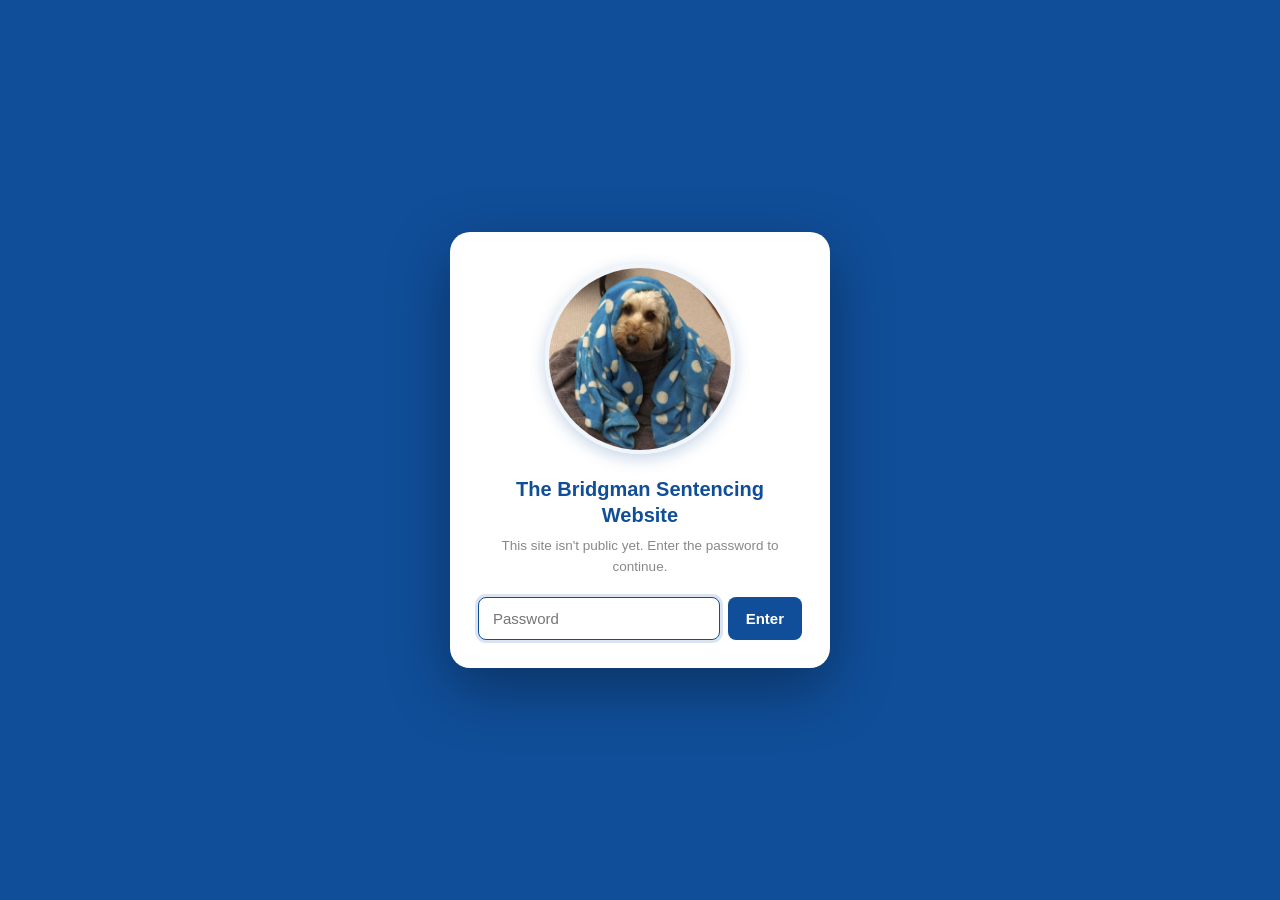
<file: index.html>
<!DOCTYPE html>
<html lang="en">
<head>
<meta charset="UTF-8">
<meta name="viewport" content="width=device-width, initial-scale=1.0">
<title>The Bridgman Sentencing Website</title>
<link rel="icon" href="assets/icon_calculator.png">
<link rel="stylesheet" href="css/style.css">
</head>
<body>

<!-- ─────────────────────────  MOBILE (iPhone) BLOCK  ───────────────────────── -->
  <div id="mobile-block" class="mobile-block" hidden>
    <div class="mobile-block-card">
      <img src="assets/icon_calculator.png" alt="Bridgman Sentencing Calculator app icon" class="mobile-block-icon">
      <h1 class="mobile-block-title">Get the app</h1>
      <p class="mobile-block-sub">The Bridgman Sentencing Calculator is available as an app for your phone. For the best experience, please use the app instead of this website.</p>
      <a class="store-btn" href="https://apps.apple.com/nz/app/bridgman-sentencing-calculator/id6448220807" target="_blank" rel="noopener noreferrer">Download on the App Store</a>
    </div>
  </div>
  
  <!-- ─────────────────────────  GATE  ───────────────────────── -->
  <div id="gate" class="gate">
    <div class="gate-card">
      <img src="assets/dog.jpg" alt="A very patient dog wrapped in a blue polka-dot blanket" class="gate-dog">
      <h1 class="gate-title">The Bridgman Sentencing Website</h1>
      <p class="gate-sub">This site isn't public yet. Enter the password to continue.</p>
      <form id="gate-form" class="gate-form" autocomplete="off">
        <input type="password" id="gate-input" class="gate-input" placeholder="Password" autocomplete="off" autocapitalize="off" spellcheck="false">
        <button type="submit" class="gate-btn">Enter</button>
      </form>
      <p id="gate-error" class="gate-error" hidden>That's not it — try again.</p>
    </div>
  </div>

  <!-- ─────────────────────────  APP  ───────────────────────── -->
  <div id="app" class="app" hidden>

    <header class="banner">
      <div class="banner-inner">
        <a href="#/calculator" class="banner-title">The Bridgman Sentencing Website</a>
        <button id="nav-toggle" class="nav-toggle" aria-label="Toggle navigation" aria-expanded="false">
          <span></span><span></span><span></span>
        </button>
        <nav id="banner-nav" class="banner-nav">
          <a href="#/calculator" data-route="calculator">Sentencing Calculator</a>
          <a href="#/theorem" data-route="theorem">Bridgman Theorem</a>
          <a href="#/guidelines" data-route="guidelines">Sentencing Guidelines</a>
          <a href="#/warnings" data-route="warnings">Three Strikes Guide</a>
          <a href="#/about" data-route="about">About</a>
        </nav>
      </div>
    </header>

    <main id="page-title-bar" class="page-title-bar">
      <h1 id="page-title">Bridgman Sentencing Calculator</h1>
    </main>

    <main id="content" class="content"></main>

  </div>

  <script type="module" src="js/app.js"></script>
</body>
</html>
</file>
<file: css/style.css>
/* ─────────────────────────  DESIGN TOKENS  ───────────────────────── */
:root {
  --blue: #104E99;
  --blue-dark: #0b3a73;
  --blue-tint: #f0f5fb;
  --blue-tint-2: #eef2f8;
  --red: #A32D2D;
  --green: #0F6E56;
  --amber: #854F0B;
  --ink: #1a1a1a;
  --grey: #888888;
  --grey-light: #aaaaaa;
  --border: #e8e8e8;
  --border-light: #f0f0f0;
  --bg: #f5f5f5;
  --white: #ffffff;
  --radius: 12px;
  --radius-sm: 8px;
  --shadow: 0 1px 3px rgba(16, 78, 153, 0.06);
}

* { box-sizing: border-box; }

html, body {
  margin: 0;
  padding: 0;
  font-family: -apple-system, BlinkMacSystemFont, "Segoe UI", Roboto, Helvetica, Arial, sans-serif;
  color: var(--ink);
  background: var(--bg);
  -webkit-font-smoothing: antialiased;
}

a { color: inherit; text-decoration: none; }
button { font-family: inherit; cursor: pointer; }

/* ─────────────────────────  GATE  ───────────────────────── */
.gate {
  position: fixed;
  inset: 0;
  width: 100%;
  height: 100%;
  overflow-y: auto;
  z-index: 2000;
  display: flex;
  align-items: center;
  justify-content: center;
  background: var(--blue);
  padding: 24px;
}

.gate[hidden] { display: none !important; }

/* ─────────────────────────  MOBILE (iPHONE) BLOCK  ───────────────────────── */
.mobile-block {
  position: fixed;
  inset: 0;
  width: 100%;
  height: 100%;
  overflow-y: auto;
  z-index: 3000;
  display: flex;
  align-items: center;
  justify-content: center;
  background: var(--blue);
  padding: 24px;
}

.mobile-block[hidden] { display: none !important; }

.mobile-block-card {
  background: var(--white);
  border-radius: 20px;
  padding: 36px 28px 32px;
  max-width: 360px;
  width: 100%;
  text-align: center;
  box-shadow: 0 20px 60px rgba(0, 0, 0, 0.35);
}

.mobile-block-icon {
  width: 84px;
  height: 84px;
  border-radius: 20px;
  margin-bottom: 18px;
}

.mobile-block-title {
  font-size: 21px;
  font-weight: 700;
  color: var(--blue);
  margin: 0 0 10px;
}

.mobile-block-sub {
  font-size: 14px;
  color: var(--grey);
  line-height: 1.5;
  margin: 0 0 22px;
}

.store-btn {
  display: inline-block;
  width: 100%;
  background: var(--blue);
  color: #fff;
  border: none;
  border-radius: var(--radius-sm);
  padding: 14px 18px;
  font-size: 15px;
  font-weight: 600;
  transition: background 0.15s;
}

.store-btn:hover { background: var(--blue-dark); }

.gate-card {
  background: var(--white);
  border-radius: 20px;
  padding: 32px 28px 28px;
  max-width: 380px;
  width: 100%;
  text-align: center;
  box-shadow: 0 20px 60px rgba(0, 0, 0, 0.35);
}

.gate-dog {
  width: 190px;
  height: 190px;
  object-fit: cover;
  border-radius: 50%;
  border: 4px solid var(--blue-tint);
  box-shadow: 0 4px 16px rgba(16, 78, 153, 0.25);
  margin-bottom: 18px;
}

.gate-title {
  font-size: 20px;
  font-weight: 700;
  color: var(--blue);
  margin: 0 0 8px;
  line-height: 1.3;
}

.gate-sub {
  font-size: 13.5px;
  color: var(--grey);
  margin: 0 0 20px;
  line-height: 1.5;
}

.gate-form {
  display: flex;
  gap: 8px;
}

.gate-input {
  flex: 1;
  border: 1px solid #ccc;
  border-radius: var(--radius-sm);
  padding: 12px 14px;
  font-size: 15px;
  color: var(--ink);
  background: var(--white);
  min-width: 0;
}

.gate-input:focus {
  outline: none;
  border-color: var(--blue);
  box-shadow: 0 0 0 3px rgba(16, 78, 153, 0.15);
}

.gate-btn {
  background: var(--blue);
  color: #fff;
  border: none;
  border-radius: var(--radius-sm);
  padding: 12px 18px;
  font-size: 15px;
  font-weight: 600;
  transition: background 0.15s;
}

.gate-btn:hover { background: var(--blue-dark); }

.gate-error {
  color: var(--red);
  font-size: 13px;
  margin: 14px 0 0;
  font-weight: 500;
}

/* ─────────────────────────  BANNER / NAV  ───────────────────────── */
.banner {
  background: var(--blue);
  position: sticky;
  top: 0;
  z-index: 100;
  box-shadow: 0 2px 8px rgba(0, 0, 0, 0.15);
}

.banner-inner {
  max-width: 1200px;
  margin: 0 auto;
  padding: 0 20px;
  min-height: 60px;
  display: flex;
  align-items: center;
  justify-content: space-between;
  flex-wrap: wrap;
}

.banner-title {
  color: #fff;
  font-size: 18px;
  font-weight: 700;
  letter-spacing: 0.2px;
  padding: 14px 0;
  white-space: nowrap;
}

.banner-nav {
  display: flex;
  gap: 4px;
  flex-wrap: wrap;
  justify-content: flex-end;
}

.banner-nav a {
  color: rgba(255, 255, 255, 0.78);
  font-size: 13.5px;
  font-weight: 600;
  padding: 10px 12px;
  border-radius: 8px;
  transition: background 0.15s, color 0.15s;
  white-space: nowrap;
}

.banner-nav a:hover {
  background: rgba(255, 255, 255, 0.1);
  color: #fff;
}

.banner-nav a.active {
  background: rgba(255, 255, 255, 0.16);
  color: #fff;
}

.nav-toggle {
  display: none;
  flex-direction: column;
  justify-content: center;
  gap: 4px;
  width: 34px;
  height: 34px;
  background: transparent;
  border: none;
  padding: 6px;
}

.nav-toggle span {
  display: block;
  height: 2px;
  width: 100%;
  background: #fff;
  border-radius: 2px;
}

.page-title-bar {
  max-width: 900px;
  margin: 0 auto;
  padding: 18px 16px 0;
}

.page-title-bar h1 {
  font-size: 19px;
  font-weight: 600;
  color: var(--blue);
  margin: 0;
}

.content {
  max-width: 900px;
  margin: 0 auto;
  padding: 14px 16px 60px;
}

/* ─────────────────────────  SHARED CARD/SECTION  ───────────────────────── */
.section {
  background: var(--white);
  border-radius: var(--radius);
  padding: 16px;
  margin-bottom: 10px;
  border: 0.5px solid var(--border);
}

.sec-title-row {
  display: flex;
  justify-content: space-between;
  align-items: center;
  margin-bottom: 14px;
}

.sec-title {
  font-size: 11px;
  font-weight: 600;
  color: var(--grey);
  text-transform: uppercase;
  letter-spacing: 0.8px;
}

.reset-btn {
  width: 32px;
  height: 32px;
  border-radius: 16px;
  background: var(--blue-tint);
  border: 0.5px solid var(--blue);
  color: var(--blue);
  font-size: 18px;
  display: flex;
  align-items: center;
  justify-content: center;
  line-height: 1;
}

.help-btn {
  border: 1px solid var(--blue);
  border-radius: 16px;
  padding: 6px 14px;
  color: var(--blue);
  font-weight: 600;
  font-size: 13px;
  background: transparent;
}

.divider {
  height: 0.5px;
  background: var(--border);
  margin: 12px 0;
}

/* ─────────────────────────  CALCULATOR  ───────────────────────── */
.row { display: flex; gap: 10px; }
.sp-field { flex: 1; }
.sp-label { font-size: 13px; color: var(--grey); margin-bottom: 4px; display: block; }
.sp-input {
  width: 100%;
  border: 0.5px solid #ccc;
  border-radius: var(--radius-sm);
  padding: 10px;
  font-size: 16px;
  text-align: right;
  background: #fff;
  color: var(--ink);
}

.factor-row { margin-bottom: 20px; padding-bottom: 20px; border-bottom: 0.5px solid var(--border); }
.factor-row:last-child { border-bottom: none; margin-bottom: 0; padding-bottom: 0; }
.factor-name { font-size: 15px; font-weight: 600; color: var(--blue); margin-bottom: 8px; }

.slider { width: 100%; height: 28px; -webkit-appearance: none; appearance: none; background: transparent; }
.slider::-webkit-slider-runnable-track {
  height: 4px;
  background: linear-gradient(to right, var(--blue) 0%, var(--blue) var(--fill, 0%), #d0d0d0 var(--fill, 0%), #d0d0d0 100%);
  border-radius: 2px;
}
.slider::-webkit-slider-thumb {
  -webkit-appearance: none;
  appearance: none;
  width: 18px; height: 18px;
  border-radius: 50%;
  background: var(--blue);
  margin-top: -7px;
  border: 2px solid #fff;
  box-shadow: 0 1px 3px rgba(0,0,0,0.3);
}
.slider::-moz-range-track {
  height: 4px;
  background: #d0d0d0;
  border-radius: 2px;
}
.slider::-moz-range-progress {
  height: 4px;
  background: var(--blue);
  border-radius: 2px;
}
.slider::-moz-range-thumb {
  width: 16px; height: 16px;
  border-radius: 50%;
  background: var(--blue);
  border: 2px solid #fff;
  box-shadow: 0 1px 3px rgba(0,0,0,0.3);
}

.bounds { display: flex; justify-content: space-between; margin-bottom: 8px; }
.bounds-text { font-size: 11px; color: var(--grey-light); }

.factor-inputs { display: flex; gap: 10px; }
.input-group { flex: 1; }
.input-label { font-size: 11px; color: var(--grey); margin-bottom: 3px; display: block; }
.mini-input {
  width: 100%;
  border: 0.5px solid #ccc;
  border-radius: var(--radius-sm);
  padding: 7px 10px;
  font-size: 14px;
  text-align: right;
  color: var(--ink);
  background: #fff;
}

.result-section { background: #fff; border-radius: var(--radius); padding: 16px; margin-bottom: 10px; border: 0.5px solid var(--border); }
.cap-section { border-color: var(--amber); border-width: 1px; }
.cap-badge { background: #FFF3E0; border-radius: 6px; padding: 4px 10px; display: inline-block; margin-bottom: 10px; }
.cap-badge-text { font-size: 12px; font-weight: 600; color: var(--amber); }
.cap-note { font-size: 12px; color: var(--amber); line-height: 18px; }
.but-for-label { font-size: 13px; color: var(--grey); text-align: center; margin-bottom: 4px; font-style: italic; }

.result-label { font-size: 13px; color: var(--grey); text-align: center; margin-bottom: 4px; }
.result-big { font-size: 26px; font-weight: 500; color: var(--blue); text-align: center; }
.result-sub { font-size: 13px; color: var(--grey); text-align: center; margin-top: 4px; }
.sub-result-header { font-size: 11px; font-weight: 600; color: var(--grey); text-transform: uppercase; letter-spacing: 0.8px; margin-bottom: 4px; text-align: center; }
.sub-result-val { font-size: 17px; font-weight: 500; color: var(--blue); text-align: center; margin-bottom: 2px; }

.net-row { display: flex; gap: 10px; }
.net-card { flex: 1; background: var(--bg); border-radius: var(--radius-sm); padding: 12px; }
.net-label { font-size: 11px; color: var(--grey); margin-bottom: 3px; }
.net-val { font-size: 18px; font-weight: 500; color: var(--blue); }

.parole-header { font-size: 11px; font-weight: 600; color: var(--grey); text-transform: uppercase; letter-spacing: 0.8px; margin-bottom: 6px; }
.parole-row { display: flex; justify-content: space-between; padding: 5px 0; border-bottom: 0.5px solid var(--border-light); }
.parole-label { font-size: 13px; color: var(--grey); }
.parole-val { font-size: 13px; font-weight: 500; color: var(--ink); }

.wf-row { display: flex; justify-content: space-between; align-items: center; padding: 4px 0; border-bottom: 0.5px solid var(--border-light); gap: 6px; }
.wf-label { font-size: 13px; color: var(--grey); flex: 1; }
.wf-right { display: flex; align-items: center; gap: 6px; }
.wf-delta { font-size: 13px; font-weight: 500; color: var(--blue); }
.wf-delta.neutral { color: var(--ink); }
.wf-run { font-size: 11px; color: var(--grey-light); }

.toast {
  position: fixed;
  bottom: 30px;
  left: 50%;
  transform: translateX(-50%);
  background: rgba(16, 78, 153, 0.94);
  color: #fff;
  padding: 10px 20px;
  border-radius: 20px;
  font-size: 15px;
  font-weight: 500;
  opacity: 0;
  transition: opacity 0.15s;
  pointer-events: none;
  z-index: 500;
  white-space: nowrap;
}
.toast.show { opacity: 1; }

.footer-text { font-size: 13px; color: var(--grey-light); text-align: center; line-height: 18px; margin-top: 8px; }

/* ─────────────────────────  THEOREM  ───────────────────────── */
.field-label { font-size: 13px; color: var(--grey); margin-bottom: 4px; display: block; }
.text-input {
  width: 100%;
  border: 0.5px solid #ccc;
  border-radius: var(--radius-sm);
  padding: 10px;
  font-size: 16px;
  background: #fff;
  color: var(--ink);
}
.band-badge { margin-top: 10px; padding: 4px 10px; border-radius: var(--radius-sm); border: 0.5px solid; display: inline-block; background: #f9f9f9; }
.band-text { font-size: 12px; font-weight: 600; }
.band-note { margin-top: 8px; font-size: 12px; color: var(--amber); line-height: 17px; }

.consp-btn { margin-top: 14px; padding: 8px 14px; background: var(--blue-tint); border-radius: var(--radius-sm); border: 0.5px solid var(--blue); color: var(--blue); font-weight: 600; font-size: 13px; }
.consp-section { margin-top: 14px; padding-top: 14px; border-top: 0.5px solid var(--border); }
.consp-header { display: flex; justify-content: space-between; align-items: center; margin-bottom: 12px; }
.consp-title { font-size: 13px; font-weight: 700; color: var(--blue); }
.btn-row { display: flex; gap: 8px; }
.small-btn { padding: 4px 10px; background: var(--blue-tint); border-radius: 6px; border: 0.5px solid var(--blue); color: var(--blue); font-weight: 500; font-size: 12px; }
.small-btn.danger { background: #fff0f0; border-color: var(--red); color: var(--red); }
.consp-comp-label { font-size: 15px; font-weight: 500; color: var(--blue); text-align: center; margin: 4px 0; }
.consp-bounds, .role-bounds { display: flex; justify-content: space-between; }
.bound-text { font-size: 10px; color: var(--grey-light); line-height: 14px; white-space: pre-line; }
.role-category-row { display: flex; justify-content: space-between; margin-top: 4px; margin-bottom: 4px; }
.role-category-text { flex: 1; font-size: 13px; font-weight: 600; color: var(--grey-light); }

.role-main { font-size: 18px; font-weight: 500; color: var(--blue); text-align: center; margin-bottom: 3px; }
.role-sub { font-size: 12px; color: var(--grey); text-align: center; margin-bottom: 10px; }

.send-btn { margin-top: 16px; padding: 12px; background: var(--blue-tint); border-radius: var(--radius-sm); border: 0.5px solid var(--blue); width: 100%; color: var(--blue); font-weight: 500; font-size: 14px; text-align: center; }
.empty-state { background: #fff; border-radius: var(--radius); padding: 24px; border: 0.5px solid var(--border); text-align: center; }
.empty-text { font-size: 14px; color: var(--grey-light); }
.italic {font-style: italic; }

/* ─────────────────────────  MODAL  ───────────────────────── */
.modal-overlay {
  position: fixed; inset: 0;
  background: rgba(0,0,0,0.4);
  display: flex; align-items: center; justify-content: center;
  padding: 24px;
  z-index: 1000;
}
.modal-overlay[hidden] { display: none; }
.modal-box {
  background: #fff;
  border-radius: 14px;
  padding: 20px;
  width: 100%;
  max-width: 460px;
  max-height: 80vh;
  overflow-y: auto;
}
.modal-title { font-size: 16px; font-weight: 700; color: var(--ink); margin: 0 0 12px; }
.modal-title.blue { color: var(--blue); }
.modal-title-lg { font-size: 19px; font-weight: 700; color: var(--blue); margin: 0 0 14px; line-height: 25px; }
.modal-body { font-size: 14px; color: #555; line-height: 22px; margin: 0 0 14px; }
.modal-close { margin-top: 4px; padding: 10px; background: var(--blue-tint); border-radius: var(--radius-sm); border: 0.5px solid var(--blue); text-align: center; color: var(--blue); font-weight: 500; font-size: 14px; width: 100%; }

/* ─────────────────────────  GUIDELINES ACCORDIONS  ───────────────────────── */
.group-heading-row { display: flex; justify-content: space-between; align-items: center; margin-bottom: 8px; }
.group-heading { font-size: 18px; font-weight: 700; color: var(--blue); margin: 24px 0 8px; }
.group-heading:first-child { margin-top: 0; }

.acc-wrap { border: 0.5px solid var(--border); border-radius: 12px; margin-bottom: 10px; overflow: hidden; background: #fff; }
.acc-wrap.nested { margin: 8px 0; border-color: var(--border); }
.acc-header { display: flex; justify-content: space-between; align-items: center; width: 100%; padding: 12px 14px; background: #f4f7fb; border: none; text-align: left; }
.acc-header.nested { background: var(--blue-tint-2); padding: 10px 14px; }
.acc-title { font-size: 16px; font-weight: 600; color: var(--blue); flex: 1; }
.acc-title.nested { font-size: 15px; }
.acc-chevron { font-size: 14px; color: var(--blue); margin-left: 8px; }
.acc-body { padding: 10px 14px 14px; background: #fff; }
.acc-body[hidden] { display: none; }
.acc-collapse-row { text-align: center; padding-top: 10px; margin-top: 4px; border-top: 1px solid var(--border); }
.acc-collapse-btn { color: var(--blue); font-size: 13px; font-weight: 600; background: none; border: none; }

.case-header-block { margin-bottom: 8px; }
.case-link { color: var(--blue); font-size: 14px; font-weight: 600; margin-top: 4px; display: inline-block; text-decoration: underline; }
.modal-link { color: var(--blue); font-weight: 600; text-decoration: underline; }
.sub-heading { font-size: 15px; font-weight: 700; color: var(--ink); margin: 6px 0 4px; }
.paragraph { font-size: 14px; line-height: 21px; color: var(--ink); text-align: justify; margin-bottom: 5px; }
.paragraph .italic { font-style: italic; }
.paragraph.quote { margin-left: 18px; padding-left: 10px; border-left: 2px solid #cfd8e8; font-size: 13.5px; }
.paragraph.note { font-style: italic; font-size: 13px; color: #888; }
.inline-note { font-style: italic; color: #888; }

.guideline-table { border: 0.5px solid var(--border); border-radius: 8px; margin: 8px 0; overflow: hidden; border-collapse: collapse; width: 100%; }
.guideline-table th, .guideline-table td { padding: 6px; font-size: 12px; text-align: left; border-top: 0.5px solid var(--border); }
.guideline-table tr:first-child th { border-top: none; background: #f5f5f5; color: var(--blue); font-weight: 700; }
.guideline-table td div { margin-bottom: 8px; }

.section-block { margin-bottom: 6px; }
.footer-note { font-size: 13px; color: var(--grey-light); text-align: center; line-height: 18px; margin-top: 20px; }

.case-list {
  margin: 8px 0;
  padding-left: 20px;
}

.case-list-item {
  font-size: 14px;
  line-height: 21px;
  color: var(--ink);
  text-align: justify;
  margin-bottom: 8px;
}

/* ─────────────────────────  WARNINGS / THREE STRIKES  ───────────────────────── */
.header-row { display: flex; justify-content: space-between; align-items: center; margin-bottom: 12px; flex-wrap: wrap; gap: 10px; }
.header-left { display: flex; align-items: center; flex-wrap: wrap; }
.header-title { font-size: 18px; font-weight: 700; color: var(--blue); }
.stage-badge { margin-left: 8px; background: var(--blue); border-radius: 10px; padding: 3px 8px; color: #fff; font-size: 12px; font-weight: 700; display: inline-block; }
.header-btns { display: flex; align-items: center; gap: 8px; }

.trail-chip { display: flex; justify-content: space-between; align-items: center; background: #fff; border-radius: 8px; border: 0.5px solid var(--border); padding: 8px 12px; margin-bottom: 6px; border-left-width: 3px; border-left-style: solid; width: 100%; text-align: left; }
.trail-chip.yes { border-left-color: var(--green); }
.trail-chip.no { border-left-color: var(--red); }
.trail-chip-text { flex: 1; font-size: 12.5px; color: #555; margin-right: 8px; overflow: hidden; text-overflow: ellipsis; white-space: nowrap; }
.trail-chip-answer { font-size: 12.5px; font-weight: 700; }

.back-row { display: flex; justify-content: flex-end; margin-bottom: 6px; }
.back-btn { padding: 6px 12px; border-radius: 14px; background: var(--blue-tint); border: 0.5px solid var(--blue); color: var(--blue); font-size: 13px; font-weight: 600; }

.q-card { background: #fff; border-radius: 12px; padding: 18px; margin-bottom: 10px; border: 0.5px solid var(--border); }
.card-top-row { display: flex; justify-content: space-between; align-items: center; margin-bottom: 8px; }
.stage-badge-sm { background: var(--blue); border-radius: 10px; padding: 3px 8px; color: #fff; font-size: 12px; font-weight: 700; }
.ref-pill-text { font-size: 11px; color: #9aabc4; font-weight: 500; }
.lead-text { font-size: 12.5px; color: #888; margin-bottom: 6px; font-style: italic; }
.question-text { font-size: 17px; font-weight: 600; color: var(--ink); line-height: 24px; margin-bottom: 10px; }
.answer-row { display: flex; margin-top: 6px; gap: 16px; }
.answer-btn { flex: 1; padding: 14px; border-radius: 10px; text-align: center; border: 1px solid; font-size: 16px; font-weight: 700; background: #fff; }
.answer-btn.no-btn { background: #fff5f5; border-color: var(--red); color: var(--red); }
.answer-btn.yes-btn { background: #f2faf7; border-color: var(--green); color: var(--green); }

.schedule-section { background: #fff; border-radius: 12px; padding: 16px; margin-bottom: 10px; border: 0.5px solid var(--border); }
.schedule-heading { font-size: 13px; font-weight: 700; color: var(--blue); margin-bottom: 10px; }
.schedule-row { display: flex; padding: 5px 0; border-top: 0.5px solid var(--border-light); gap: 8px; }
.schedule-ref { width: 70px; flex-shrink: 0; font-size: 12px; color: #555; font-weight: 600; }
.schedule-label { flex: 1; font-size: 12px; color: var(--ink); line-height: 17px; }

.result-block { background: #fff; border-radius: 12px; padding: 18px; margin-bottom: 10px; border: 0.5px solid var(--border); border-left: 4px solid var(--blue); }
.stage-label { font-size: 11px; font-weight: 700; color: var(--blue); text-transform: uppercase; letter-spacing: 0.8px; margin-bottom: 10px; }
.result-line-block { margin-bottom: 12px; }
.ref-row { display: flex; justify-content: flex-end; margin-bottom: 8px; }
.result-line { font-size: 15px; color: var(--ink); line-height: 22px; margin-bottom: 6px; }

/* ─────────────────────────  ABOUT  ───────────────────────── */
.about-intro { font-size: 15px; line-height: 23px; color: #444; margin: 0 0 16px; }
.about-acc { border: 0.5px solid var(--border); border-radius: 12px; margin-bottom: 10px; overflow: hidden; background: #fff; }
.about-acc-header { display: flex; justify-content: space-between; align-items: center; width: 100%; padding: 16px 16px; background: #f4f7fb; border: none; text-align: left; }
.about-acc-title { font-size: 16px; font-weight: 700; color: var(--blue); }
.about-acc-body { padding: 4px 16px 18px; }
.about-acc-body[hidden] { display: none; }
.about-acc-body p { font-size: 14px; line-height: 22px; color: #444; margin: 0 0 10px; }
.about-acc-body p:last-child { margin-bottom: 0; }
.about-link { color: var(--blue); font-weight: 600; text-decoration: underline; }

/* ─────────────────────────  RESPONSIVE  ───────────────────────── */
@media (max-width: 720px) {
  .nav-toggle { display: flex; }
  .banner-nav {
    display: none;
    width: 100%;
    flex-direction: column;
    gap: 0;
    padding-bottom: 8px;
  }
  .banner-nav.open { display: flex; }
  .banner-nav a { padding: 12px 8px; border-bottom: 1px solid rgba(255,255,255,0.08); }
  .banner-inner { padding: 0 16px; }
  .gate-dog { width: 150px; height: 150px; }
  .answer-row { gap: 10px; }
}
</file>
